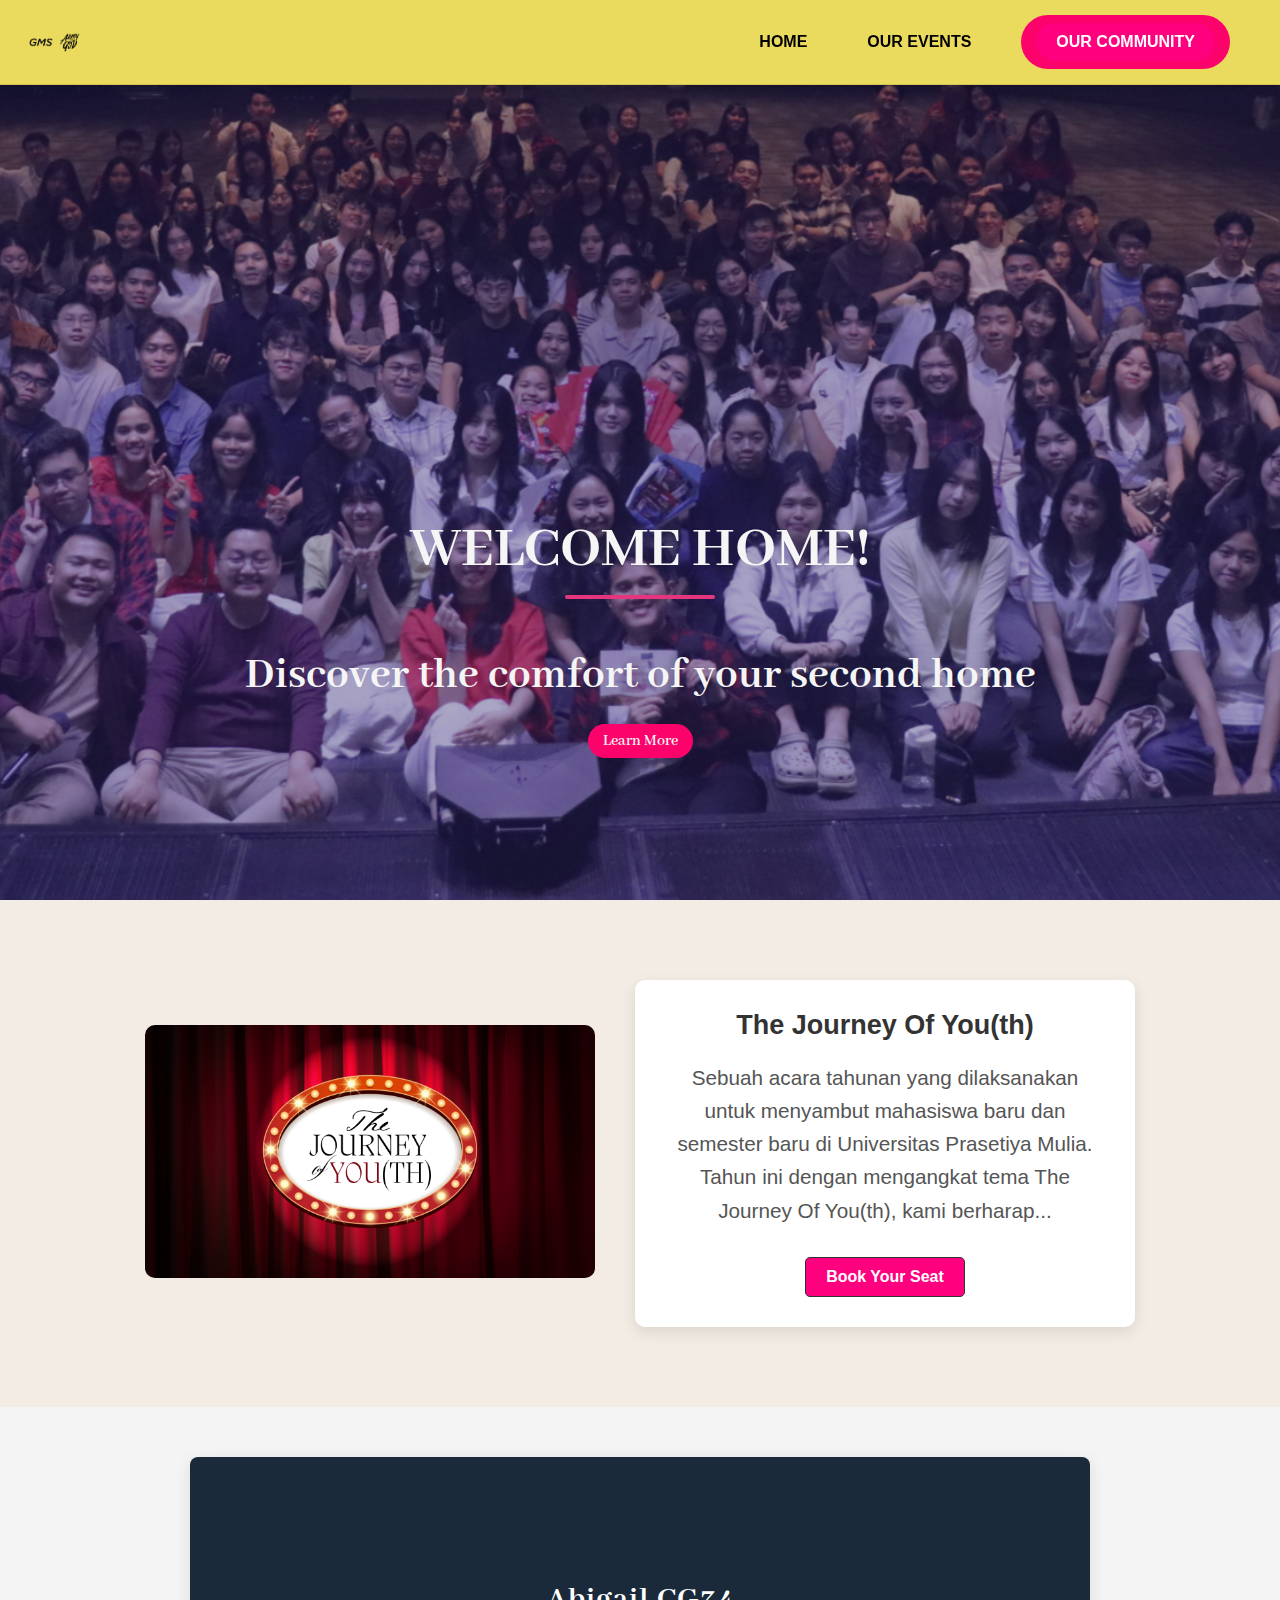
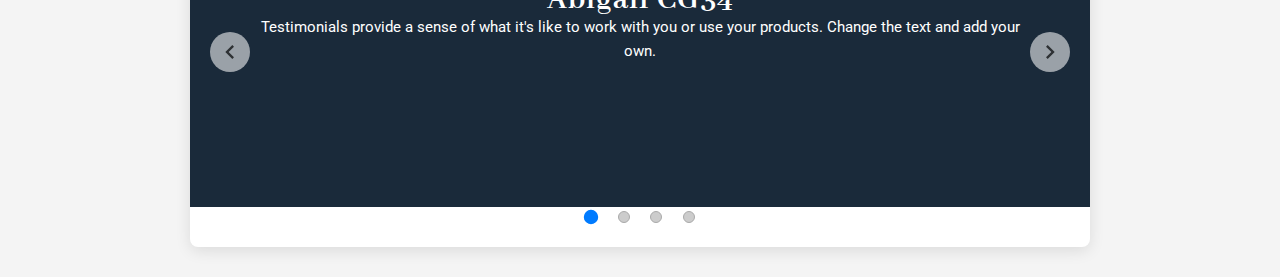
<file: index.html>
<!DOCTYPE html>
<html lang="en">
<head>
    <meta charset="UTF-8">
    <meta name="viewport" content="width=device-width, initial-scale=1.0">
    <title>GMS - Welcome Home</title> 
    <link rel="stylesheet" href="style.css"> </head>
<body>
    <nav class="navbar">

        <div class="logo-container">
        <img src="./Img/img/logo-aog-gms.png" alt="GMS Logo" class="logo-img">
        </div>
        <ul class="nav-links">
            <li><a href="#" class="nav-link" data-target="home">HOME</a></li>
            <li><a href="#" class="nav-link" data-target="our_events">OUR EVENTS</a></li>
            <li class="ctn"><a href="#" class="nav-link" data-target="our_community">OUR COMMUNITY</a></li>
        </ul>
        <img src="./Img/img/menu-btn.png" alt="" class="menu-btn"> 
    </nav>

    <main id="main-content">
        <header>
            <div class="header-content">
                <h2>WELCOME HOME!</h2>
                <div class="line"></div>
                <h1>Discover the comfort of your second home</h1>
                <a href="#" class="ctn" id="learn-more-btn" data-target="our_event">Learn More</a> 
            </div>
        </header>

        <section class="event-section">
            <div class="event-container">
                <div class="event-image">
                    <img src="./Img/img/event.png" alt="Event Image">
                </div>
                <div class="event-content">
                    <h2>The Journey Of You(th)</h2>
                    <p>
                        Sebuah acara tahunan yang dilaksanakan untuk menyambut mahasiswa baru dan semester baru di Universitas Prasetiya Mulia. Tahun ini dengan mengangkat tema The Journey Of You(th), kami berharap...
                    </p>
                    <a href="https://docs.google.com/forms/d/e/1FAIpQLSfbY3EhKH5hzWyL0Tz1YNF4KK6sshvYWT570lug-h3ibdLrZw/viewform" class="event-btn">Book Your Seat</a>
                </div>
            </div>
        </section>
        
        <section class="previous-section"></section>

        <section class="slider-section">
            <div id="slider">
                <input type="radio" name="slider" id="slide1" checked>
                <input type="radio" name="slider" id="slide2">
                <input type="radio" name="slider" id="slide3">
                <input type="radio" name="slider" id="slide4">

                <div id="slides">
                    <div class="inner">
                        <div class="slide slide_1">
                            <div class="slide-content">
                                <h2>Abigail CG34</h2>
                                <p>Testimonials provide a sense of what it's like to work with you or use your products. Change the text and add your own.</p>
                            </div>
                        </div>
                        <div class="slide slide_2">
                            <div class="slide-content">
                                <h2>Testing 2</h2>
                                <p>Content for Slide 2</p>
                            </div>
                        </div>
                        <div class="slide slide_3">
                            <div class="slide-content">
                                <h2>Slide 3</h2>
                                <p>Content for Slide 3</p>
                            </div>
                        </div>
                        <div class="slide slide_4">
                            <div class="slide-content">
                                <h2>Slide 4</h2>
                                <p>Content for Slide 4</p>
                            </div>
                        </div>
                    </div>
                </div>

                <div id="controls">
                    <label class="prev-slide" id="prev-btn"></label>
                    <label class="next-slide" id="next-btn"></label>
                </div>

                <div id="bullets">
                    <label for="slide1"></label>
                    <label for="slide2"></label>
                    <label for="slide3"></label>
                    <label for="slide4"></label>
                </div>
            </div>
        </section>
    </main>
    <script src="script.js"></script> 
</body>
</html>
</file>
<file: style.css>
@import url('https://fonts.googleapis.com/css2?family=Roboto:ital,wght@0,100..900;1,100..900&display=swap');
@import url('https://fonts.googleapis.com/css2?family=Abhaya+Libre:wght@400;500;600;700;800&display=swap');
/* Global */
*{
    margin: 0;
    padding: 0;
    box-sizing: border-box;
}
a {
    text-decoration: none;
}


body{
    overflow-x: hidden;
}
header{
    width: 100vw;
    height: 100vh;
    background-image: url('./Img/img/background-home.png');
    background-position: bottom;
    background-size: cover;
    display: flex;
    align-items: flex-end;
    justify-content: center;
    font-family: 'Abhaya Libre';
    font-weight: 600; /* Perbaiki typo: 600px menjadi 600 */
}

.header-content{
    margin-bottom: 150px;
    color: whitesmoke;
    text-align: center;
}

.header-content h2{
    font-size: 60px;
    font-family: 'Abhaya Libre'; /* Tambahkan kutip */
}

.line{
    width: 150px;
    height: 4px;
    background: #e6357f;
    margin: 10px auto;
    border-radius: 5px;
}

.header-content h1 {
    font-size: 45px;
    margin-top: 50px;
    margin-bottom: 30px;
    font-family: 'Abhaya Libre'; /* Tambahkan kutip */
}

.ctn{
    padding: 8px 15px;
    background: #fc036b;
    border-radius: 30px;
    color: whitesmoke;
}

.navbar {
    display: flex;
    position: fixed;
    top: 0;
    left: 0;
    width: 100%;
    justify-content: space-between;
    align-items: center;
    padding: 15px 30px;
    background-color: rgb(234, 218, 94);
    color: #000;
    border-bottom: 1px solid rgba(19, 11, 11, 0.1);
    box-shadow: 0 2px 10px rgba(0, 0, 0, 0.2);
    z-index: 1000;
}


.logo-container {
    display: flex;
    align-items: center;
}
.logo-img {
    height: 40px;
    width: auto;
    margin-left: -10px;
}

.navbar .nav-links li a {
    text-decoration: none;
    color: black;
    font-weight: bold;
    padding: 5px 10px;
    border-radius: 5px;
    transition: background-color 0.3s ease;

    display: inline-block;
}

.navbar .nav-links li.ctn a {
    background-color: #ff007f;
    color: white;
    padding: 10px 20px;
    border-radius: 20px;
}

.navbar .nav-links li.active a {
    color: black;
}

ul{
    list-style: none;
}

.nav-links{
    display: flex;
    align-items: center;
    cursor: pointer;
}

.nav-links li{
    margin: 0 20px;
}

.active{
    color: black;
    font-weight: bold;
}

/* menu btn */
.menu-btn {
    width: 30px;
    height: auto;
    cursor: pointer;
    display: none;
}
/* mobile device */
@media only screen and (max-width: 850px) {

    .navbar{
        padding: 10px 20px;
    }
    .logo-img {
        height: 30px;
    }

    .nav-links{
        flex-direction: column;
        width: 100%;
        height: 100vh;
        justify-content: center;
        background: #526eb4;
        position: fixed;
        top: 0;
        left: 0;
        transform: translateX(-100%);
        transition: transform 0.5s ease-out;
        z-index: 999;
        display: flex;
        visibility: hidden;
        opacity: 0;
        transition: transform 0.5s ease-out, opacity 0.5s ease-out, visibility 0s 0.5s;
    }
    .nav-links li{
        margin: 30px auto;
    }

    .menu-btn {
        display: block;
    }
    .nav-links.mobile-menu {
        transform: translateX(0);
        box-shadow: 2px 0 10px rgba(0,0,0,0.2);
        visibility: visible;
        opacity: 1;
        transition: transform 0.5s ease-out, opacity 0.5s ease-out;
    }

    body.menu-open {
        overflow: hidden;
    }
}
.mobile-menu{
    margin-top: 0;
    border-bottom-right-radius: 20%;
}
.event-section {
  background-color: #F3ECE4;
  padding: 80px 20px;
}

.event-container {
  max-width: 1100px;
  margin: auto;
  display: flex;
  flex-wrap: wrap;
  align-items: center;
  gap: 40px;
  justify-content: center;
}

.event-image img {
  width: 100%;
  max-width: 450px;
  border-radius: 10px;
}

.event-content {
  max-width: 500px;
  background: white;
  padding: 30px;
  border-radius: 10px;
  text-align: center;
  box-shadow: 0 5px 15px rgba(0,0,0,0.1);
}

.event-content h2 {
    margin-bottom: 20px;
    font-size: 3vmin;
    color: #333;
}

.event-content p {
    font-size: 2.3vmin;
    margin-bottom: 30px;
    color: #555;
    line-height: 1.6;
}

.event-btn {
    padding: 10px 20px;
    border: 1px solid #333;
    color: #333;
    border-radius: 5px;
    background: transparent;
    transition: 0.3s ease;
    font-weight: bold;
}

.event-btn:hover {
    background: #333;
    color: white;
}


/* testimonial */
/* General Body and HTML Reset */
body {
    font-family: Arial, sans-serif;
    margin: 0;
    padding: 0;
    background-color: #f4f4f4;
}

/* Previous Section for spacing demonstration */
.previous-section {
    padding: 10px 10px;
    text-align: center;
}

.previous-section .content h1 {
    color: #333;
    margin-bottom: 10px;
}

.previous-section .content p {
    color: #555;
    line-height: 1.6;
}
/* Slider Section */
.slider-section {
    padding: 20px;
    display: flex;
    justify-content: center;
    align-items: center;
    min-height: 450px;
}

#slider {
    margin: 0 auto;
    width: 900px;
    max-width: 95%;
    text-align: center;
    position: relative;
    background-color: #fff;
    border-radius: 8px;
    box-shadow: 0 4px 15px rgba(0, 0, 0, 0.1);
    overflow: hidden;
    padding-bottom: 40px;
}

#slider input[type=radio] {
    display: none;
}

#slides {
    padding: 0;
    border: none;
    background: none;
    position: relative;
    z-index: 1;
    overflow: hidden;
}

#slides .inner {
    transition: margin-left 800ms cubic-bezier(0.770, 0.000, 0.175, 1.000);
    width: 400%; /* 4 slides, so 400% of single slide width */
    line-height: 0;
    height: 350px;
    display: flex;
}

#slides .slide {
    width: 25%; /* Each slide takes 25% of 400% width = 100% of container */
    flex-shrink: 0;
    display: flex;
    justify-content: center;
    align-items: center;
    height: 100%;
    color: #fff;
    text-align: center;
    padding: 20px; /* Padding ini akan kita sesuaikan di media query */
    box-sizing: border-box;
}

.slide-content {
    /* Hapus max-width dan padding yang berpotensi menyebabkan masalah di mobile */
    /* Akan kita atur ulang di media query */
    width: 100%; /* Pastikan mengisi lebar yang tersedia */
    padding: 0 40px; /* Default padding */
}

/* FONT SIZE RESPONSIVE MENGGUNAKAN CLAMP */
.slide-content h2 {
    font-family: 'Abhaya Libre', serif; /* Pastikan font Abhaya Libre diterapkan */
    font-weight: bold; /* Tambahkan jika ingin lebih tebal */
    font-size: clamp(1.8em, 2.5vw, 2.5em);
    margin-bottom: 15px; /* Kurangi sedikit margin agar tidak terlalu jauh */
    letter-spacing: 1px;
    word-wrap: break-word; /* Memastikan kata panjang bisa pecah */
    overflow-wrap: break-word; /* Alternatif untuk word-wrap */
}

.slide-content p {
    font-family: 'Roboto', sans-serif; /* Gunakan Roboto untuk paragraf agar lebih mudah dibaca */
    font-size: clamp(0.9em, 1.2vw, 1.1em);
    line-height: 1.6; /* Pastikan ada ruang antar baris */
    word-wrap: break-word; /* Memastikan kata panjang bisa pecah */
    overflow-wrap: break-word; /* Alternatif untuk word-wrap */
}

/* Slide backgrounds - adjusted colors for better contrast */
#slides .slide_1 {
    background: #1a2a3a;
}
#slides .slide_2 {
    background: #2b425b;
}
#slides .slide_3 {
    background: #3c5a7c;
}
#slides .slide_4 {
    background: #4d729d;
}

/* Navigasi CSS-Only untuk pergeseran slide */
#slide1:checked ~ #slides .inner { margin-left: 0; }
#slide2:checked ~ #slides .inner { margin-left: -100%; }
#slide3:checked ~ #slides .inner { margin-left: -200%; }
#slide4:checked ~ #slides .inner { margin-left: -300%; }


/* Navigation Arrows (Controls) */
#controls {
    position: absolute;
    top: 50%;
    width: 100%;
    display: flex;
    justify-content: space-between;
    align-items: center;
    transform: translateY(-50%);
    z-index: 3;
    pointer-events: none; /* Disable pointer events on the container */
}

#controls label {
    cursor: pointer;
    width: 40px;
    height: 40px;
    background-color: rgba(255, 255, 255, 0.7);
    border-radius: 50%;
    display: flex;
    justify-content: center;
    align-items: center;
    font-size: 1.5em;
    color: #333;
    transition: background-color 0.3s ease, color 0.3s ease, opacity 0.3s ease;
    pointer-events: auto; /* Enable pointer events on the labels themselves */
    opacity: 0.8;
}

#controls label:hover {
    background-color: rgba(255, 255, 255, 1);
    color: #000;
    opacity: 1;
}

/* Tampilkan hanya label dengan ID #prev-btn dan #next-btn */
#controls #prev-btn {
    display: flex; /* Always display for JS control */
    margin-left: 20px;
    background-image: url('data:image/svg+xml,%3Csvg xmlns="http://www.w3.org/2000/svg" viewBox="0 0 24 24"%3E%3Cpath fill="%23333" d="M15.41 16.59L10.83 12l4.58-4.59L14 6l-6 6 6 6z"/%3E%3C/svg%3E'); /* Left arrow SVG */
    background-repeat: no-repeat;
    background-position: center;
    background-size: 70%;
}

#controls #next-btn {
    display: flex; /* Always display for JS control */
    margin-right: 20px;
    background-image: url('data:image/svg+xml,%3Csvg xmlns="http://www.w3.org/2000/svg" viewBox="0 0 24 24"%3E%3Cpath fill="%23333" d="M8.59 16.59L13.17 12l-4.58-4.59L10 6l6 6-6 6z"/%3E%3C/svg%3E'); /* Right arrow SVG */
    background-repeat: no-repeat;
    background-position: center;
    background-size: 70%;
}


/* Bullets */
#bullets {
    position: absolute;
    bottom: 20px;
    width: 100%;
    text-align: center;
    z-index: 2;
}

#bullets label {
    display: inline-block;
    width: 12px;
    height: 12px;
    border-radius: 50%;
    background: #ccc;
    margin: 0 8px;
    cursor: pointer;
    transition: background-color 0.3s ease, transform 0.2s ease;
    border: 1px solid #aaa;
}

#bullets label:hover {
    background-color: #777;
    transform: scale(1.1);
}

/* Active bullet styling */
#slide1:checked ~ #bullets label:nth-child(1),
#slide2:checked ~ #bullets label:nth-child(2),
#slide3:checked ~ #bullets label:nth-child(3),
#slide4:checked ~ #bullets label:nth-child(4) {
    background: #007bff;
    border-color: #007bff;
    transform: scale(1.2);
}

/* Media Queries for Responsiveness */
@media screen and (max-width: 768px) {
    #slider {
        width: 100%;
        max-width: 90%;
    }

    #slides .inner {
        height: 280px;
    }

    .slide-content {
        /* Sesuaikan padding untuk layar tablet */
        padding: 0 30px;
    }

    #controls label {
        width: 35px;
        height: 35px;
        margin: 0 10px;
    }

    #bullets label {
        width: 10px;
        height: 10px;
        margin: 0 6px;
    }
}

@media screen and (max-width: 480px) {
    #slider {
        padding-bottom: 30px;
    }
    #slides .inner {
        height: 220px; /* Mungkin perlu sedikit ditingkatkan jika teks masih terlalu padat */
    }
    .slide-content {
        /* Padding lebih kecil untuk layar HP yang sempit */
        padding: 0 20px;
    }
    .slide-content h2 {
        /* Jika Abhaya Libre masih bermasalah, coba fallback font */
        font-size: clamp(1.4em, 4vw, 1.8em); /* Sesuaikan rentang clamp untuk lebih kecil */
        margin-bottom: 10px;
    }
    .slide-content p {
        font-size: clamp(0.8em, 3vw, 0.9em); /* Sesuaikan rentang clamp untuk lebih kecil */
        line-height: 1.5; /* Sedikit kurangi line-height jika ruang sangat terbatas */
    }
    /* Sembunyikan panah di layar sangat kecil jika tidak diperlukan */
    #controls label {
        display: none !important;
    }
    #bullets {
        bottom: 15px;
    }
}


/* Our event & our community */
.event-page-content,
.community-page-content {
    padding: 40px;
    background-color: #f8f8f8; 
    border-radius: 8px;
    box-shadow: 0 4px 8px rgba(0,0,0,0.1);
    max-width: 900px;
    margin: 0 auto 40px auto;
    text-align: left;
    line-height: 1.6;
}

.event-page-content h2,
.community-page-content h2 {
    color: #333; /* Warna gelap untuk judul */
    font-size: 2.5em;
    margin-bottom: 25px;
    text-align: center;
}

.event-page-content p,
.community-page-content p {
    font-size: 1.1em;
    margin-bottom: 15px;
}

.event-list {
    margin-top: 30px;
}

.event-item {
    background-color: white;
    border: 1px solid #eee;
    padding: 20px;
    margin-bottom: 20px;
    border-radius: 5px;
    box-shadow: 0 2px 4px rgba(0,0,0,0.05);
}

.event-item h3 {
    color: #ff007f; /* Warna pink dari navbar */
    margin-bottom: 10px;
}

.event-item p {
    margin-bottom: 10px;
}

.event-btn {
    display: inline-block;
    background-color: #ff007f;
    color: white;
    padding: 10px 20px;
    border-radius: 5px;
    text-decoration: none;
    font-weight: bold;
    transition: background-color 0.3s ease;
}

.event-btn:hover {
    background-color: #cc0066;
}

.community-features {
    display: flex;
    flex-wrap: wrap;
    gap: 20px;
    margin-top: 30px;
    justify-content: center;
}

.feature-item {
    background-color: white;
    border: 1px solid #eee;
    padding: 25px;
    border-radius: 5px;
    box-shadow: 0 2px 4px rgba(0,0,0,0.05);
    flex: 1 1 calc(33% - 40px); /* 3 item per baris */
    min-width: 280px; /* Minimal lebar item */
    text-align: center;
}

.feature-item h3 {
    color: #ff007f;
    margin-bottom: 15px;
    font-size: 1.4em;
}

.event-hero-header {
    height: 100vh;
    background-size: cover;
    background-position: center;
}


/* OUR EVENTS */

/* ========================================= */
/* CSS untuk Halaman Detail Acara (our_events.html) */
/* ========================================= */

.event-detail-section {
    background-color: #F3ECE4;
    padding: 80px 0;
    font-family: 'Roboto', sans-serif;
    color: #333;
}


.event-detail-section .container {
    max-width: 1000px;
    margin: 0 auto;
    padding: 0 20px;
}

.event-title {
    text-align: center;
    font-family: 'Abhaya Libre', serif;
    font-size: 3em;
    color: #4b3f32;
    margin-bottom: 60px;
}


.event-main-content {
    display: flex;
    justify-content: space-between;
    align-items: flex-start;
    gap: 40px; 
}

.event-description {
    flex-basis: 60%;
}

.event-description h2 {
    font-family: 'Abhaya Libre', serif;
    font-size: 2em;
    margin-bottom: 15px;
}

.event-description p {
    line-height: 1.7;
    font-size: 1.1em;
}

.event-info-card {
    flex-basis: 35%;
    background-color: white;
    padding: 30px;
    border-radius: 8px;
    box-shadow: 0 5px 20px rgba(0, 0, 0, 0.08);
}

.event-info-card h3 {
    font-size: 1.4em;
    font-weight: bold;
    margin-bottom: 8px;
}

.event-info-card p {
    font-size: 1.1em;
    line-height: 1.6;
    margin-bottom: 25px;
}

.event-booking {
    text-align: center;
    margin-top: 50px;
}

.btn-book-seat {
    display: inline-block;
    padding: 12px 30px;
    border: 1px solid #5c5c5c;
    color: #333;
    background-color: transparent;
    text-decoration: none;
    font-weight: bold;
    border-radius: 5px;
    transition: all 0.3s ease;
}

.btn-book-seat:hover {
    background-color: #333;
    color: white;
}

.event-questions {
    text-align: center;
    margin-top: 80px;
    padding-top: 40px;
    border-top: 1px solid #dcd1c6;
}

.event-questions h2 {
    font-family: 'Abhaya Libre', serif;
    font-size: 2em;
    margin-bottom: 10px;
}


@media (max-width: 768px) {
    .event-title {
        font-size: 2.5em;
    }

    .event-main-content {
        flex-direction: column;
    }
}


/* Previous Events */

/* ========================================= */
/* CSS untuk Section "Previous Event"        */
/* ========================================= */

.previous-events-section {
    padding: 80px 0;

}

.previous-events-section .section-title {
    text-align: center;
    font-family: 'Abhaya Libre', serif;
    font-size: 2.8em;
    color: black; 
    margin-bottom: 50px;
}

.events-grid {
    display: flex;
    justify-content: center;
    flex-wrap: wrap;
    gap: 40px;
}

.event-card {
    flex-basis: 400px;
    max-width: 420px;
    text-align: center;

    background-color: #F3ECE4; 
    border-radius: 8px; 
    overflow: hidden; 
    box-shadow: 0 5px 20px rgba(0, 0, 0, 0.1);
}

.card-img-container {
    height: 250px; 
    background-color: #ccc; 
}

.event-card img {
    width: 100%;
    height: 100%;
  
    object-fit: cover; 
}


.event-card .card-content {
    padding: 25px;
}

.event-card h3 {
    font-family: 'Abhaya Libre', serif;
    font-size: 1.8em;
    margin-bottom: 15px;
    color: #333; 
}

.event-card .divider {
    height: 2px;
    width: 50px;
    background-color: #c4b9af;
    margin: 0 auto 20px auto;
}

.event-card p {
    font-size: 1.1em;
    line-height: 1.6;
    margin-bottom: 25px;
    color: #555;
}

.event-card .read-more {
    font-weight: bold;
    color: #333;
    text-decoration: none;
    letter-spacing: 1px;
}

@media (max-width: 900px) {
    .event-card {
        flex-basis: 45%;
    }
}

@media (max-width: 600px) {
    .event-card {
        flex-basis: 80%;
    }
}
</file>
